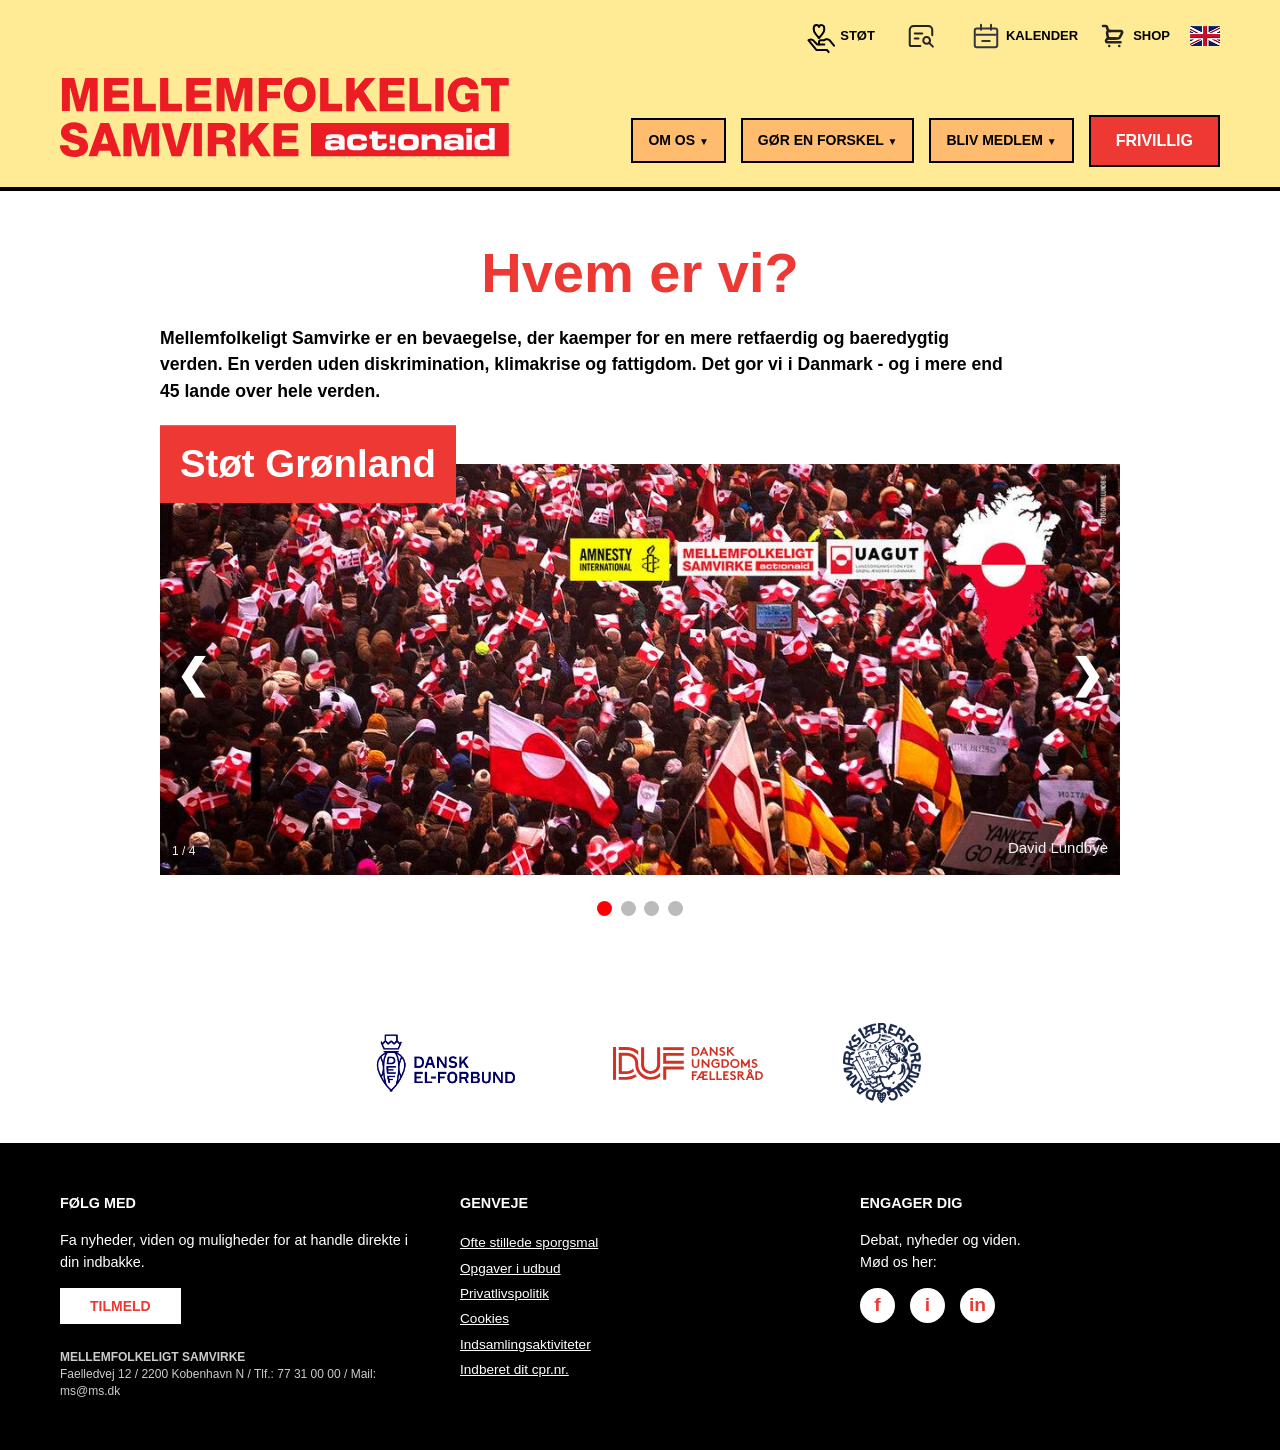
<file: index.html>
<!DOCTYPE html>
<html lang="da">
<head>
    <meta charset="UTF-8">
    <meta name="viewport" content="width=device-width, initial-scale=1.0">
    <title>Mellemfolkeligt Samvirke - Nyt Design</title>
    <link rel="stylesheet" href="main.css">
    <script src="js/carousel.js" defer></script>
    <script src="js/search.js" defer></script>
</head>
<body>

    <header class="header">
        <div class="container">
            <div class="utility">
                <a href="#" class="utility__link">
                    <img src="img/support.svg" alt="støt logo med en hånd der holder et hjerte" class="utility__icon">STØT
                </a>

                <div class="search" id="soegContainer">
                    <!-- Soge-ikonet - altid synligt -->
                    <button class="search__btn" id="soegIkon">
                        <img src="img/search.svg" alt="ikon" />
                    </button>

                    <!-- Sogebaren - folder ud -->
                    <div class="search__bar" id="soegBar">
                        <input
                            type="text"
                            class="search__input"
                            id="soegInput"
                            placeholder="Søg her..."
                            autocomplete="off"
                        />
                    </div>

                    <!-- Dropdown menu -->
                    <div class="search__dropdown" id="dropdown"></div>

                    <!-- Valgt element -->
                    <div class="search__selected" id="valgtTekst"></div>
                </div>

                <a href="#" class="utility__link">
                    <img src="img/calendar.svg" alt="Kalender logo" class="utility__icon">KALENDER
                </a>
                <a href="#" class="utility__link">
                    <img src="img/cart.svg" alt="Indkobsvogns logo" class="utility__icon">SHOP
                </a>
                <a href="#" class="utility__link">
                    <img src="img/eng_flag.png" alt="Englands flag" class="utility__icon">
                </a>
            </div>

            <div class="nav-wrapper">
                <div class="logo">
                    <a href="index.html">
                        <img src="img/logo_vector.svg" alt="Mellemfolkeligt Samvirke" class="logo__image">
                    </a>
                </div>

                <button class="hamburger" aria-label="Åbn menu">
                    <span class="hamburger__bar"></span>
                    <span class="hamburger__bar"></span>
                    <span class="hamburger__bar"></span>
                </button>

                <nav class="nav">
                    <button class="close" aria-label="Luk menu">X</button>

                    <ul class="nav__list">
                        <li class="nav__item">
                            <a href="#" class="nav__link nav__link--dropdown">OM OS <span class="nav__link-arrow">▼</span></a>
                            <ul class="dropdown">
                                <li class="dropdown__item"><a href="#" class="dropdown__link">Hvem er vi?</a></li>
                                <li class="dropdown__item"><a href="#" class="dropdown__link">Vores historie</a></li>
                                <li class="dropdown__item"><a href="#" class="dropdown__link">Kontakt os</a></li>
                            </ul>
                        </li>

                        <li class="nav__item">
                            <a href="#" class="nav__link nav__link--dropdown">GØR EN FORSKEL <span class="nav__link-arrow">▼</span></a>
                            <ul class="dropdown">
                                <li class="dropdown__item"><a href="#" class="dropdown__link">Kampagner</a></li>
                                <li class="dropdown__item"><a href="#" class="dropdown__link">Klima</a></li>
                                <li class="dropdown__item"><a href="#" class="dropdown__link">Fattigdom</a></li>
                            </ul>
                        </li>

                        <li class="nav__item">
                            <a href="#" class="nav__link nav__link--dropdown">BLIV MEDLEM <span class="nav__link-arrow">▼</span></a>
                            <ul class="dropdown">
                                <li class="dropdown__item"><a href="#" class="dropdown__link">Medlemsfordele</a></li>
                                <li class="dropdown__item"><a href="#" class="dropdown__link">Giv et bidrag</a></li>
                            </ul>
                        </li>

                        <li class="nav__item">
                            <a href="volunteer.html" class="nav__link--cta">FRIVILLIG</a>
                        </li>
                    </ul>
                </nav>
            </div>
        </div>
    </header>

    <main class="content">
        <div class="container--small">
            <h1 class="content__title">Hvem er vi?</h1>
            <p class="content__intro">
                Mellemfolkeligt Samvirke er en bevaegelse, der kaemper for en mere retfaerdig og baeredygtig verden. En verden uden diskrimination, klimakrise og fattigdom. Det gor vi i Danmark - og i mere end 45 lande over hele verden.
            </p>

            <div class="slideshow">
                <h1 class="slideshow__title" id="mainTitle">Stot Gronland</h1>

                <div class="slideshow__container">
                    <div class="slideshow__slide">
                        <div class="slideshow__counter">1 / 4</div>
                        <img src="img/greenland.jpg" class="slideshow__image" alt="Demonstration for Gronland">
                        <div class="slideshow__caption">David Lundbye</div>
                    </div>

                    <div class="slideshow__slide">
                        <div class="slideshow__counter">2 / 4</div>
                        <img src="img/klima.jpg" class="slideshow__image" alt="Billede af klimademonstranter">
                        <div class="slideshow__caption">Jeppe Carlsen</div>
                    </div>

                    <div class="slideshow__slide">
                        <div class="slideshow__counter">3 / 4</div>
                        <img src="img/voresarbejde.jpg" class="slideshow__image" alt="Unge demonstrerer for bedre uddannelse i Ghana">
                        <div class="slideshow__caption"></div>
                    </div>

                    <div class="slideshow__slide">
                        <div class="slideshow__counter">4 / 4</div>
                        <img src="img/tidselruten.png" class="slideshow__image" alt="Billede af dame som star med et danmarksflag foran et tidselsskilt">
                        <div class="slideshow__caption"></div>
                    </div>
                </div>

                <a class="slideshow__nav slideshow__nav--prev" onclick="plusSlides(-1)">&#10094;</a>
                <a class="slideshow__nav slideshow__nav--next" onclick="plusSlides(1)">&#10095;</a>
            </div>
            <br>

            <div class="dots">
                <span class="dots__item" onclick="currentSlide(1)"></span>
                <span class="dots__item" onclick="currentSlide(2)"></span>
                <span class="dots__item" onclick="currentSlide(3)"></span>
                <span class="dots__item" onclick="currentSlide(4)"></span>
            </div>
        </div>
    </main>

    <section class="partner">
        <div class="container">
            <div class="partner__logos">
                <img src="img/DEF-logo.png" alt="Dansk El-Forbund" class="partner__logo">
                <img src="img/DUF-logo.svg" alt="DUF" class="partner__logo partner__logo--duf">
                <img src="img/DLF-logo.png" alt="Laererforening" class="partner__logo">
            </div>
        </div>
    </section>

    <footer class="footer">
        <div class="container footer__grid">
            <div class="footer__col">
                <h2 class="footer__title">FØLG MED</h2>
                <p class="footer__text">Fa nyheder, viden og muligheder for at handle direkte i din indbakke.</p>
                <button class="btn btn--subscribe">TILMELD</button>
                <p class="footer__address">
                    <strong>MELLEMFOLKELIGT SAMVIRKE</strong><br>
                    Faelledvej 12 / 2200 Kobenhavn N / Tlf.: 77 31 00 00 / Mail: ms@ms.dk
                </p>
            </div>
            <div class="footer__col">
                <h2 class="footer__title">GENVEJE</h2>
                <ul class="footer__list">
                    <li><a href="#" class="footer__link">Ofte stillede sporgsmal</a></li>
                    <li><a href="#" class="footer__link">Opgaver i udbud</a></li>
                    <li><a href="#" class="footer__link">Privatlivspolitik</a></li>
                    <li><a href="#" class="footer__link">Cookies</a></li>
                    <li><a href="#" class="footer__link">Indsamlingsaktiviteter</a></li>
                    <li><a href="#" class="footer__link">Indberet dit cpr.nr.</a></li>
                </ul>
            </div>
            <div class="footer__col">
                <h2 class="footer__title">ENGAGER DIG</h2>
                <p class="footer__text">Debat, nyheder og viden.<br>Mød os her:</p>
                <div class="social">
                    <span class="social__icon">f</span>
                    <span class="social__icon">i</span>
                    <span class="social__icon">in</span>
                </div>
            </div>
        </div>
    </footer>

    <script src="js/dropdown.js"></script>
    <script src="js/burger.js"></script>
</body>
</html>
</file>
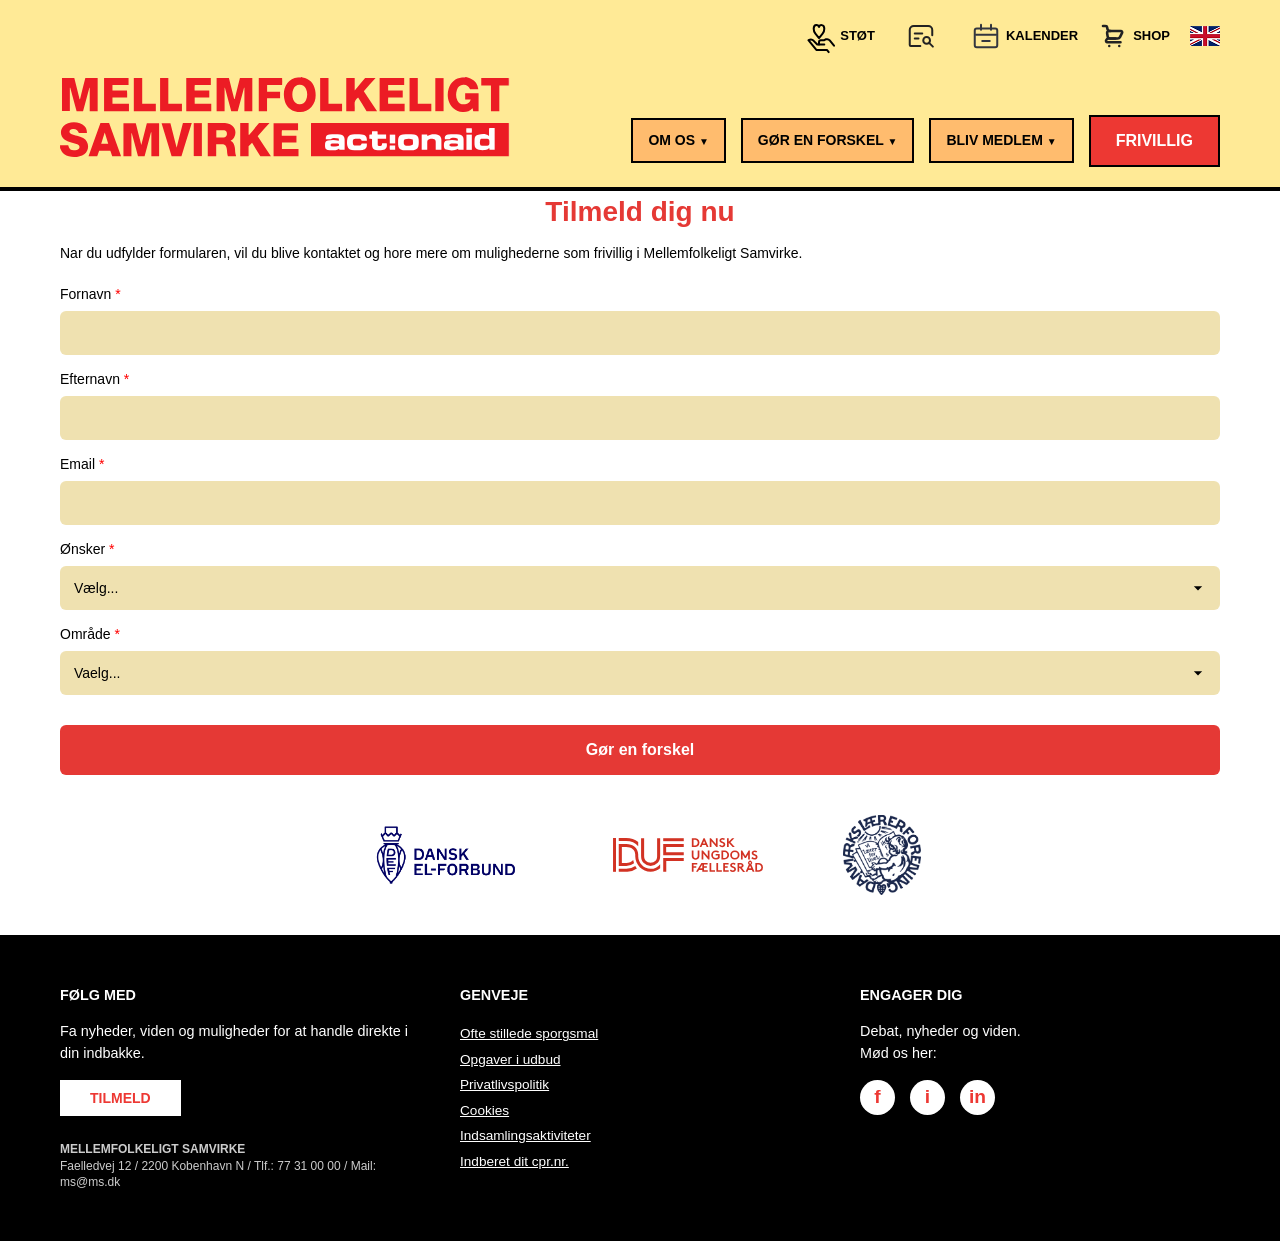
<file: volunteer.html>
<!DOCTYPE html>
<html lang="da">
<head>
    <meta charset="UTF-8">
    <meta name="viewport" content="width=device-width, initial-scale=1.0">
    <title>Mellemfolkeligt Samvirke - Nyt Design</title>
    <link rel="stylesheet" href="main.css">
    <script src="js/carousel.js" defer></script>
    <script src="js/search.js" defer></script>
</head>
<body>

    <header class="header">
        <div class="container">
            <div class="utility">
                <a href="#" class="utility__link">
                    <img src="img/support.svg" alt="støt logo med en hand der holder et hjerte" class="utility__icon">STØT
                </a>

                <div class="search" id="soegContainer">
                    <!-- Soge-ikonet - altid synligt -->
                    <button class="search__btn" id="soegIkon">
                        <img src="img/search.svg" alt="ikon" />
                    </button>

                    <!-- Sogebaren - folder ud -->
                    <div class="search__bar" id="soegBar">
                        <input
                            type="text"
                            class="search__input"
                            id="soegInput"
                            placeholder="Søg her..."
                            autocomplete="off"
                        />
                    </div>

                    <!-- Dropdown menu -->
                    <div class="search__dropdown" id="dropdown"></div>

                    <!-- Valgt element -->
                    <div class="search__selected" id="valgtTekst"></div>
                </div>

                <a href="#" class="utility__link">
                    <img src="img/calendar.svg" alt="Kalender logo" class="utility__icon">KALENDER
                </a>
                <a href="#" class="utility__link">
                    <img src="img/cart.svg" alt="Indkobsvogns logo" class="utility__icon">SHOP
                </a>
                <a href="#" class="utility__link">
                    <img src="img/eng_flag.png" alt="Englands flag" class="utility__icon">
                </a>
            </div>

            <div class="nav-wrapper">
                <div class="logo">
                    <a href="index.html">
                        <img src="img/logo_vector.svg" alt="Mellemfolkeligt Samvirke" class="logo__image">
                    </a>
                </div>

                <button class="hamburger" aria-label="Abn menu">
                    <span class="hamburger__bar"></span>
                    <span class="hamburger__bar"></span>
                    <span class="hamburger__bar"></span>
                </button>

                <nav class="nav">
                    <button class="close" aria-label="Luk menu">X</button>

                    <ul class="nav__list">
                        <li class="nav__item">
                            <a href="#" class="nav__link nav__link--dropdown">OM OS <span class="nav__link-arrow">▼</span></a>
                            <ul class="dropdown">
                                <li class="dropdown__item"><a href="#" class="dropdown__link">Hvem er vi?</a></li>
                                <li class="dropdown__item"><a href="#" class="dropdown__link">Vores historie</a></li>
                                <li class="dropdown__item"><a href="#" class="dropdown__link">Kontakt os</a></li>
                            </ul>
                        </li>

                        <li class="nav__item">
                            <a href="#" class="nav__link nav__link--dropdown">GØR EN FORSKEL <span class="nav__link-arrow">▼</span></a>
                            <ul class="dropdown">
                                <li class="dropdown__item"><a href="#" class="dropdown__link">Kampagner</a></li>
                                <li class="dropdown__item"><a href="#" class="dropdown__link">Klima</a></li>
                                <li class="dropdown__item"><a href="#" class="dropdown__link">Fattigdom</a></li>
                            </ul>
                        </li>

                        <li class="nav__item">
                            <a href="#" class="nav__link nav__link--dropdown">BLIV MEDLEM <span class="nav__link-arrow">▼</span></a>
                            <ul class="dropdown">
                                <li class="dropdown__item"><a href="#" class="dropdown__link">Medlemsfordele</a></li>
                                <li class="dropdown__item"><a href="#" class="dropdown__link">Giv et bidrag</a></li>
                            </ul>
                        </li>

                        <li class="nav__item">
                            <a href="volunteer.html" class="nav__link--cta">FRIVILLIG</a>
                        </li>
                    </ul>
                </nav>
            </div>
        </div>
    </header>

    <section class="form">
        <div class="container">
            <h1 class="form__title">Tilmeld dig nu</h1>

            <div class="form__subtitle">
                Nar du udfylder formularen, vil du blive kontaktet og hore mere om mulighederne som frivillig i Mellemfolkeligt Samvirke.
            </div>

            <form>
                <label class="form__label form__label--required">Fornavn</label>
                <input type="text" name="fornavn" class="form__input" required>

                <label class="form__label form__label--required">Efternavn</label>
                <input type="text" name="efternavn" class="form__input" required>

                <label class="form__label form__label--required">Email</label>
                <input type="email" name="email" class="form__input" required>

                <label class="form__label form__label--required">Ønsker</label>
                <select name="onsker" class="form__select" required>
                    <option value="">Vælg...</option>
                    <option>Akadamiet for håb og handling</option>
                    <option>Madretfærdighed</option>
                    <option>Fællesskabsgrupper</option>
                    <option>Frivillig arbejde</option>
                    <option>Lær noget</option>
                </select>

                <label class="form__label form__label--required">Område</label>
                <select name="omraade" class="form__select" required>
                    <option value="">Vaelg...</option>
                    <option>København</option>
                    <option>Aarhus</option>
                    <option>Odense</option>
                </select>

                <button class="btn btn--submit" type="submit">Gør en forskel</button>
            </form>
        </div>
    </section>

    <section class="partner">
        <div class="container">
            <div class="partner__logos">
                <img src="img/DEF-logo.png" alt="Dansk El-Forbund" class="partner__logo">
                <img src="img/DUF-logo.svg" alt="DUF" class="partner__logo partner__logo--duf">
                <img src="img/DLF-logo.png" alt="Laererforening" class="partner__logo">
            </div>
        </div>
    </section>

    <footer class="footer">
        <div class="container footer__grid">
            <div class="footer__col">
                <h2 class="footer__title">FØLG MED</h2>
                <p class="footer__text">Fa nyheder, viden og muligheder for at handle direkte i din indbakke.</p>
                <button class="btn btn--subscribe">TILMELD</button>
                <p class="footer__address">
                    <strong>MELLEMFOLKELIGT SAMVIRKE</strong><br>
                    Faelledvej 12 / 2200 Kobenhavn N / Tlf.: 77 31 00 00 / Mail: ms@ms.dk
                </p>
            </div>
            <div class="footer__col">
                <h2 class="footer__title">GENVEJE</h2>
                <ul class="footer__list">
                    <li><a href="#" class="footer__link">Ofte stillede sporgsmal</a></li>
                    <li><a href="#" class="footer__link">Opgaver i udbud</a></li>
                    <li><a href="#" class="footer__link">Privatlivspolitik</a></li>
                    <li><a href="#" class="footer__link">Cookies</a></li>
                    <li><a href="#" class="footer__link">Indsamlingsaktiviteter</a></li>
                    <li><a href="#" class="footer__link">Indberet dit cpr.nr.</a></li>
                </ul>
            </div>
            <div class="footer__col">
                <h2 class="footer__title">ENGAGER DIG</h2>
                <p class="footer__text">Debat, nyheder og viden.<br>Mød os her:</p>
                <div class="social">
                    <span class="social__icon">f</span>
                    <span class="social__icon">i</span>
                    <span class="social__icon">in</span>
                </div>
            </div>
        </div>
    </footer>

    <script src="js/dropdown.js"></script>
    <script src="js/burger.js"></script>
</body>
</html>
</file>
<file: main.css>
* {
    margin: 0;
    padding: 0;
    box-sizing: border-box;
}

:root {
    --ms-red: #ed3833;
    --ms-yellow: #ffea96;
    --text-black: #000000;
    --bg: #f5f0e8;
    --white: #ffffff;
    --accent-light: #d8f3dc;
    --text: #1b1b1b;
    --muted: #888;
    --border: #e0d9ce;
}

body {
    font-family: 'Helvetica Neue', Helvetica, Arial, sans-serif;
    color: var(--text-black);
    line-height: 1.5;
    margin: 0;
    background-color: #ffffff;
}

/* ================================
   CONTAINER BLOCK
   ================================ */
.container {
    max-width: 1200px;
    margin: 0 auto;
    padding: 0 20px;
}

.container--small {
    max-width: 1000px;
    margin: 0 auto;
    padding: 40px 20px 60px;
}

/* ================================
   HEADER BLOCK
   ================================ */
.header {
    background-color: var(--ms-yellow);
    border-bottom: 4px solid var(--text-black);
    padding-top: 10px;
    padding-bottom: 20px;
    position: relative;
    z-index: 999;
}

/* ================================
   UTILITY BLOCK (Top utility bar)
   ================================ */
.utility {
    display: flex;
    justify-content: flex-end;
    gap: 20px;
    margin-bottom: 15px;
}

.utility__link {
    text-decoration: none;
    color: var(--text-black);
    font-size: 13px;
    font-weight: bold;
    display: flex;
    align-items: center;
    gap: 5px;
}

.utility__icon {
    display: inline-block;
}

/* ================================
   NAV-WRAPPER BLOCK
   ================================ */
.nav-wrapper {
    display: flex;
    justify-content: space-between;
    align-items: flex-end;
}

/* ================================
   LOGO BLOCK
   ================================ */
.logo {
    max-width: 450px;
    width: 100%;
    padding-bottom: 10px;
}

.logo__image {
    width: 100%;
    height: auto;
    display: block;
}

/* ================================
   NAV BLOCK (Main navigation)
   ================================ */

.nav__list {
    display: flex;
    list-style: none;
    gap: 15px;
    align-items: center;
}

.nav__item {
    position: relative;
}

.nav__link {
    display: block;
    padding: 10px 15px;
    text-decoration: none;
    color: var(--text-black);
    font-weight: bold;
    font-size: 14px;
    border: 2px solid var(--text-black);
    background-color: rgba(255,144,73,0.5) !important;
}

.nav__link-arrow {
    font-size: 10px;
}

.nav__link--cta {
    display: block;
    padding: 12px 25px;
    text-decoration: none;
    color: white;
    background-color: var(--ms-red);
    font-weight: bold;
    font-size: 16px;
    border: 2.5px solid var(--text-black);
}

/* ================================
   DROPDOWN BLOCK (Navigation dropdown)
   ================================ */
.dropdown {
    display: none;
    position: absolute;
    top: 100%;
    left: 0;
    background-color: var(--white);
    border: 3px solid var(--ms-yellow);
    border-top: none;
    list-style: none;
    min-width: 200px;
    z-index: 100;
    flex-direction: column;
    padding: 0;
    margin-top: 0;
    gap: 0;
}

.dropdown--active {
    display: flex !important;
}



.dropdown__link {
    display: block;
    padding: 12px 15px;
    color: var(--text-black);
    text-decoration: none;
    font-size: 14px;
    font-weight: normal;
}

.dropdown__link:hover {
    background-color: var(--ms-yellow);
    color: var(--text-black);
}

/* ================================
   CONTENT BLOCK (Main content area)
   ================================ */


.content__title {
    color: var(--ms-red);
    font-size: 3.5rem;
    font-weight: 900;
    margin-bottom: 10px;
}

.content__intro {
    font-size: 1.1rem;
    font-weight: bold;
    margin-bottom: 30px;
    max-width: 850px;
}

/* ================================
   SLIDESHOW BLOCK
   ================================ */
.slideshow {
    position: relative;
    overflow: visible;
    margin-top: 60px;
}

.slideshow__container {
    max-width: 1000px;
    position: relative;
    margin: auto;
    width: 100%;
    aspect-ratio: 21 / 9;
    overflow: hidden;
}

.slideshow__title {
    position: absolute;
    top: 0;
    left: 0%;
    transform: translate(0%, -50%);
    z-index: 10;
    color: white;
    font-size: clamp(1.2rem, 3vw, 2.5rem);
    font-weight: bold;
    padding: 10px 20px;
    background: #ED3833;
    border-radius: 0px;
}

.slideshow__slide {
    position: absolute;
    width: 100%;
    height: 100%;
    top: 0;
    left: 0;
    transform: translateX(100%);
    transition: transform 0.5s ease;
}

.slideshow__slide--active {
    transform: translateX(0);
}

.slideshow__slide--prev {
    transform: translateX(-100%);
}

.slideshow__image {
    width: 100%;
    height: 100%;
    object-fit: cover;
    vertical-align: middle;
}

.slideshow__caption {
    color: #f2f2f2;
    font-size: 15px;
    padding: 8px 12px;
    position: absolute;
    bottom: 8px;
    width: 100%;
    text-align: right;
}

.slideshow__counter {
    color: #f2f2f2;
    font-size: 12px;
    padding: 8px 12px;
    position: absolute;
    top: 90%;
}

.slideshow__nav {
    cursor: pointer;
    position: absolute;
    top: 50%;
    width: auto;
    padding: 16px;
    margin-top: -42px;
    color: white;
    font-weight: bold;
    font-size: 40px;
    transition: 0.6s ease;
    border-radius: 0 3px 3px 0;
    user-select: none;
}

.slideshow__nav--prev {
    left: 0;
}

.slideshow__nav--next {
    right: 0;
    border-radius: 3px 0 0 3px;
}

.slideshow__nav:hover {
    background-color: rgba(0,0,0,0.8);
}

/* ================================
   DOTS BLOCK (Slideshow indicators)
   ================================ */
.dots {
    text-align: center;
}

.dots__item {
    cursor: pointer;
    height: 15px;
    width: 15px;
    margin: 0 2px;
    background-color: #bbb;
    border-radius: 50%;
    display: inline-block;
    transition: background-color 0.6s ease;
}

.dots__item--active,
.dots__item:hover {
    background-color: red;
}

@media only screen and (max-width: 300px) {
    .slideshow__nav,
    .slideshow__caption {
        font-size: 11px;
    }
}

/* ================================
   PARTNER BLOCK
   ================================ */
.partner {
    background-color: white;
    padding: 40px 0;
}

.partner__logos {
    display: flex;
    justify-content: center;
    align-items: center;
    gap: 80px;
}

.partner__logo {
    max-height: 80px;
}

.partner__logo--duf {
    max-height: 80px;
    width: 150px;
}

/* ================================
   FOOTER BLOCK
   ================================ */
.footer {
    background-color: var(--text-black);
    color: white;
    padding: 50px 0;
}

.footer__grid {
    display: grid;
    grid-template-columns: 1fr 1fr 1fr;
    gap: 40px;
}



.footer__title {
    font-size: 0.9rem;
    margin-bottom: 15px;
    font-weight: bold;
}

.footer__text {
    font-size: 0.9rem;
    margin-bottom: 15px;
}

.footer__list {
    list-style: none;
}

.footer__link {
    color: white;
    text-decoration: underline;
    font-size: 0.85rem;
    line-height: 1.8;
}

.footer__address {
    font-size: 0.75rem;
    color: #ccc;
    line-height: 1.4;
}

/* ================================
   BUTTON BLOCK
   ================================ */
.btn {
    cursor: pointer;
    border: none;
    font-weight: bold;
    transition: all 0.2s ease;
}

.btn--subscribe {
    background-color: white;
    color: var(--ms-red);
    padding: 10px 30px;
    font-size: 14px;
    margin-bottom: 25px;
}

.btn--submit {
    margin-top: 30px;
    width: 100%;
    padding: 16px;
    background-color: #e53935;
    color: white;
    border-radius: 6px;
    font-size: 16px;
}

.btn--submit:hover {
    background-color: #c62828;
}

.btn--submit:active {
    transform: scale(0.98);
}

/* ================================
   SOCIAL BLOCK
   ================================ */
.social {
    display: flex;
    gap: 15px;
    margin-top: 10px;
}

.social__icon {
    width: 35px;
    height: 35px;
    background-color: white;
    color: var(--ms-red);
    border-radius: 50%;
    display: flex;
    justify-content: center;
    align-items: center;
    font-weight: bold;
    font-size: 1.2rem;
    cursor: pointer;
}

/* ================================
   HAMBURGER BLOCK (Mobile menu button)
   ================================ */
.hamburger {
    display: none;
    background: none;
    border: none;
    cursor: pointer;
    flex-direction: column;
    gap: 6px;
    padding: 10px;
}

.hamburger__bar {
    width: 35px;
    height: 4px;
    background-color: var(--ms-red);
    border-radius: 2px;
}

/* ================================
   CLOSE BLOCK (Close button)
   ================================ */
.close {
    display: none;
    background: none;
    border: none;
    color: var(--ms-red);
    font-size: 45px;
    cursor: pointer;
    position: absolute;
    top: 20px;
    right: 20px;
}

/* ================================
   SEARCH BLOCK
   ================================ */
.search {
    position: relative;
    display: flex;
    align-items: center;
}

.search__btn {
    background: var(--accent);
    border: none;
    color: white;
    width: 52px;
    height: 52px;
    border-radius: 50%;
    font-size: 1.2rem;
    cursor: pointer;
    flex-shrink: 0;
    transition: background 0.2s, transform 0.2s;
    display: flex;
    align-items: center;
    justify-content: center;
    position: relative;
    z-index: 2;
}

.search__btn:hover {
    transform: scale(1.05);
}

.search__bar {
    display: flex;
    align-items: center;
    background: var(--white);
    border-radius: 0 12px 12px 0;
    box-shadow: 0 2px 12px rgba(0,0,0,0.08);
    overflow: hidden;
    width: 0;
    opacity: 0;
    transition: width 0.4s ease, opacity 0.3s ease;
    margin-left: -26px;
    padding-left: 30px;
}

.search--active .search__bar {
    width: 360px;
    opacity: 1;
}

.search__input {
    border: none;
    outline: none;
    background: transparent;
    font-family: 'Outfit', sans-serif;
    font-size: 0.95rem;
    color: var(--text);
    width: 100%;
    padding: 14px 16px 14px 0;
}

.search__input::placeholder {
    color: var(--muted);
}

.search__dropdown {
    position: absolute;
    top: calc(100% + 8px);
    left: 0;
    right: 0;
    background: var(--white);
    border-radius: 12px;
    box-shadow: 0 4px 20px rgba(0,0,0,0.1);
    overflow-y: auto;
    overflow-x: hidden;
    scrollbar-width: thin;
    scrollbar-color: var(--accent-light) transparent;
    max-height: 0;
    opacity: 0;
    transition: max-height 0.35s ease, opacity 0.25s ease;
    z-index: 10;
}

.search__dropdown::-webkit-scrollbar {
    width: 6px;
}

.search__dropdown::-webkit-scrollbar-track {
    background: transparent;
}

.search__dropdown::-webkit-scrollbar-thumb {
    background: var(--accent-light);
    border-radius: 10px;
}

.search--dropdown-active .search__dropdown {
    max-height: 220px;
    opacity: 1;
}

.search__dropdown-item {
    padding: 14px 18px;
    font-size: 0.9rem;
    color: var(--text);
    cursor: pointer;
    border-bottom: 1px solid var(--border);
    transition: background 0.15s;
    display: flex;
    align-items: center;
    gap: 10px;
}

.search__dropdown-item:last-child {
    border-bottom: none;
}

.search__dropdown-item:hover {
    background: var(--accent-light);
}

.search__dropdown-icon {
    font-size: 1.1rem;
}

.search__no-results {
    padding: 20px 18px;
    color: var(--muted);
    font-size: 0.85rem;
    text-align: center;
}

.search__selected {
    position: absolute;
    top: calc(100% + 8px);
    left: 0;
    font-size: 0.85rem;
    color: var(--accent);
    font-weight: 600;
    opacity: 0;
    transition: opacity 0.2s;
    white-space: nowrap;
}

.search--has-selection .search__selected {
    opacity: 1;
}

/* ================================
   FORM BLOCK
   ================================ */


.form__title {
    color: #e53935;
    text-align: center;
    font-size: 28px;
    margin-bottom: 10px;
    font-weight: bold;
}

.form__subtitle {
    font-size: 14px;
    color: #000;
    margin-bottom: 20px;
    line-height: 1.5;
}

.form__label {
    font-size: 14px;
    display: block;
    margin-bottom: 6px;
    margin-top: 14px;
}

.form__label--required::after {
    content: " *";
    color: red;
}

.form__input,
.form__select {
    width: 100%;
    padding: 14px;
    border: none;
    border-radius: 6px;
    background-color: #efe1b0;
    font-size: 14px;
    box-sizing: border-box;
    transition: all 0.2s ease;
}

.form__input:focus,
.form__select:focus {
    outline: none;
    background-color: #f5e9c8;
    box-shadow: 0 0 0 2px rgba(229, 57, 53, 0.3);
}

.form__select {
    appearance: none;
    cursor: pointer;
    background-image: url("data:image/svg+xml;utf8,<svg fill='black' height='20' viewBox='0 0 24 24' width='20' xmlns='http://www.w3.org/2000/svg'><path d='M7 10l5 5 5-5z'/></svg>");
    background-repeat: no-repeat;
    background-position: right 12px center;
}

.form__input--error,
.form__select--error {
    border: 2px solid #e53935;
}

.form__error {
    color: #e53935;
    font-size: 12px;
    margin-top: 4px;
}

/* ================================
   MOBILE RESPONSIVE
   ================================ */
@media (max-width: 900px) {
    .utility {
        display: none;
    }

    .hamburger {
        display: flex;
    }

    .nav-wrapper {
        align-items: center;
    }

    .nav {
        position: fixed;
        top: 0;
        right: -100%;
        width: 100%;
        height: 100vh;
        background-color: white;
        z-index: 1000;
        transition: right 0.4s ease-in-out;
        overflow-y: auto;
        padding: 80px 30px 30px 30px;
    }

    .nav--active {
        right: 0;
    }

    .close {
        display: block;
    }

    .nav__list {
        flex-direction: column;
        gap: 25px;
        align-items: flex-start;
    }

    .nav__link {
        border: none;
        font-size: 26px;
        color: var(--ms-red);
        padding: 0;
    }

    .dropdown {
        position: static;
        border: none;
        padding-left: 20px;
        margin-top: 15px;
        gap: 15px;
        display: none;
        background-color: transparent;
    }

    .dropdown__link {
        color: var(--text-black);
        font-size: 18px;
        font-weight: bold;
        text-decoration: none;
        padding: 8px 0;
    }
}

/* Legacy class support for backward compatibility */
img {
    vertical-align: middle;
}

h1 {
    color: #e53935;
    text-align: center;
    font-size: 28px;
    margin-bottom: 10px;
    font-weight: bold;
}

label {
    font-size: 14px;
    display: block;
    margin-bottom: 6px;
    margin-top: 14px;
}

.required::after {
    content: " *";
    color: red;
}

input, select {
    width: 100%;
    padding: 14px;
    border: none;
    border-radius: 6px;
    background-color: #efe1b0;
    font-size: 14px;
    box-sizing: border-box;
    transition: all 0.2s ease;
}

input:focus, select:focus {
    outline: none;
    background-color: #f5e9c8;
    box-shadow: 0 0 0 2px rgba(229, 57, 53, 0.3);
}

.error {
    border: 2px solid #e53935;
}

.error-message {
    color: #e53935;
    font-size: 12px;
    margin-top: 4px;
}

.button {
    margin-top: 30px;
    width: 100%;
    padding: 16px;
    background-color: #e53935;
    color: white;
    border: none;
    border-radius: 6px;
    font-size: 16px;
    font-weight: bold;
    cursor: pointer;
    transition: all 0.2s ease;
}

.button:hover {
    background-color: #c62828;
}

.button:active {
    transform: scale(0.98);
}
</file>
